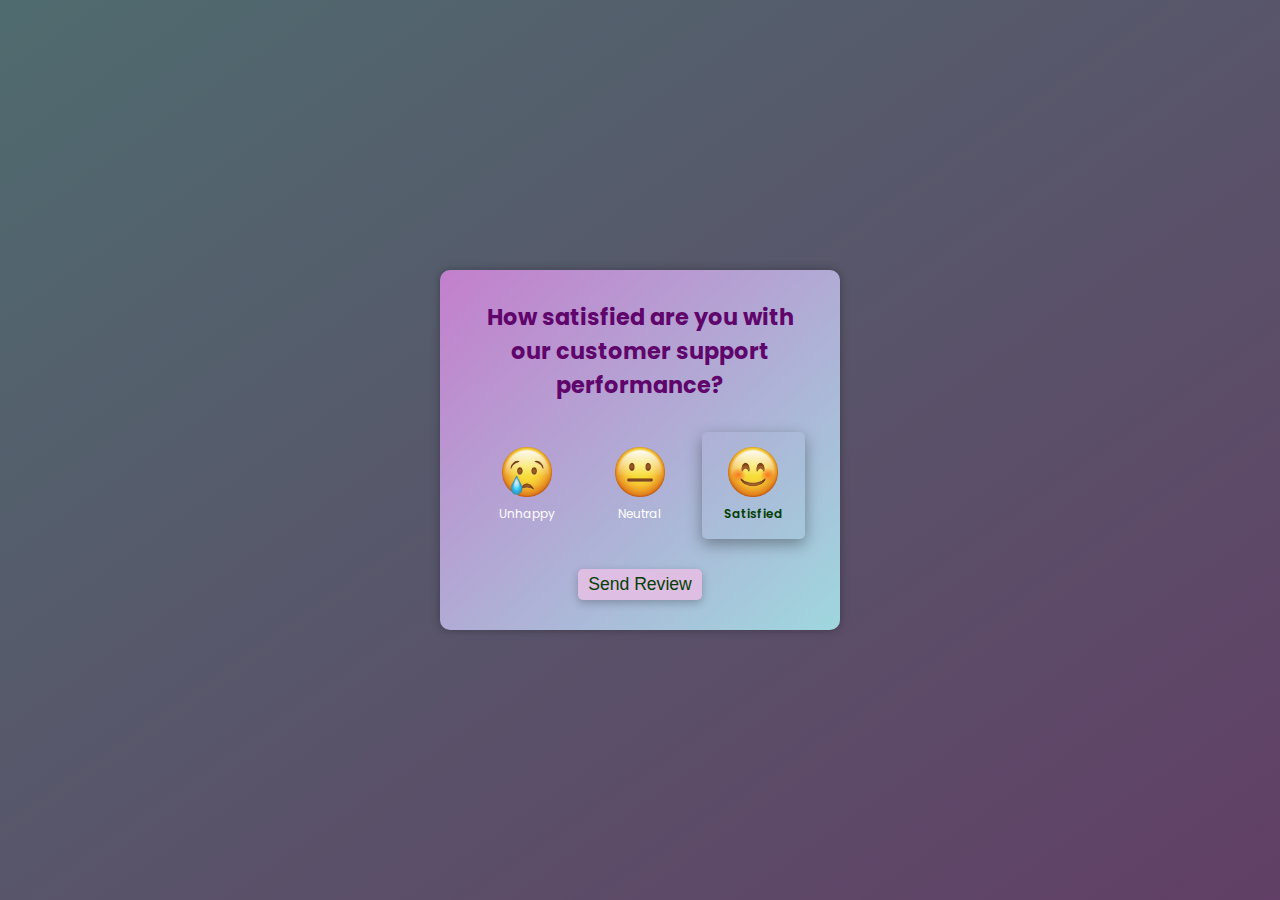
<file: FeedBackUI/index.html>
<!DOCTYPE html>
<html lang="en">
<head>
    <meta charset="UTF-8">
    <meta name="viewport" content="width=device-width, initial-scale=1.0">
    <link rel="stylesheet" href="https://cdnjs.cloudflare.com/ajax/libs/font-awesome/6.4.0/css/all.min.css"/>
    <link rel="stylesheet" href="style.css">
    <title>Feedback UI</title>
</head>
<body>
    <div id="panel" class="panel-container">
        <h2>How satisfied are you with our customer support performance?</h2>
        <div class="ratings-container">
            <div class="rating">
                <img src="./unhappy.png" alt="unhappy">
                <small>Unhappy</small>
            </div>
            <div class="rating">
                <img src="./neutral.png" alt="neutral">
                <small>Neutral</small>
            </div>
            <div class="rating active">
                <img src="./happy.png" alt="satisfied">
                <small>Satisfied</small>
            </div>
        </div>
        <button class="btn" id="send">
            Send Review
        </button>
        
    </div>
    <script src="script.js"></script>
</body>
</html>
</file>
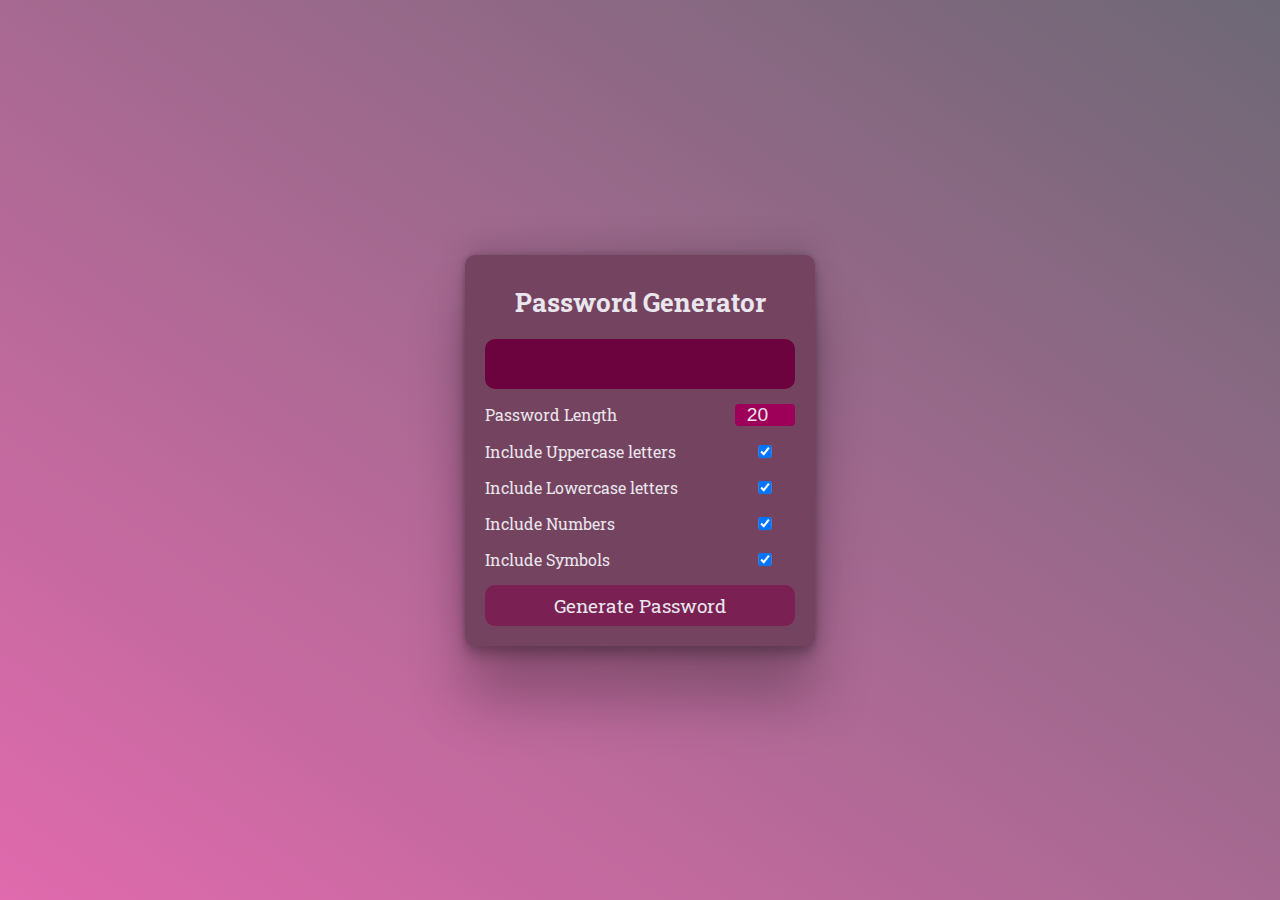
<file: PasswordGenerator/index.html>
<!DOCTYPE html>
<html lang="en">
<head>
    <meta charset="UTF-8">
    <meta name="viewport" content="width=device-width, initial-scale=1.0">
    <link rel="stylesheet" href="https://cdnjs.cloudflare.com/ajax/libs/font-awesome/6.4.0/css/all.min.css" integrity="sha512-iecdLmaskl7CVkqkXNQ/ZH/XLlvWZOJyj7Yy7tcenmpD1ypASozpmT/E0iPtmFIB46ZmdtAc9eNBvH0H/ZpiBw==" crossorigin="anonymous" referrerpolicy="no-referrer" />
    <link rel="stylesheet" href="style.css">
    <title>Password Generator</title>
</head>
<body>
    <div class="container">
        <h2>Password Generator</h2>
        <div class="result-container">
            <span id="result"></span>
            <button class="btn" id="clipboard">
                <i class="fa-regular fa-clipboard"></i>
            </button>
        </div>
        <div class="settings">
            <div class="setting">
                <label for="number">Password Length</label>
                <input type="number" name="number" id="length" min="4" max="20" value="20">
            </div>
            <div class="setting">
                <label for="uppercase">Include Uppercase letters</label>
                <input type="checkbox" name="uppercase" class="checkbox" id="uppercase" checked>
            </div>
            <div class="setting">
                <label for="lowercase">Include Lowercase letters</label>
                <input type="checkbox" name="lowercase" class="checkbox" id="lowercase" checked>
            </div>
            <div class="setting">
                <label for="digits">Include Numbers</label>
                <input type="checkbox" name="digits" class="checkbox" id="numbers" checked>
            </div>
            <div class="setting">
                <label for="symbols">Include Symbols</label>
                <input type="checkbox" class="checkbox" name="symbols" id="symbols" checked>
            </div>
        </div>

        <button class=" btn btn-large" id="generate">Generate Password</button>
    </div>
    <script src="script.js"></script>
</body>
</html>
</file>
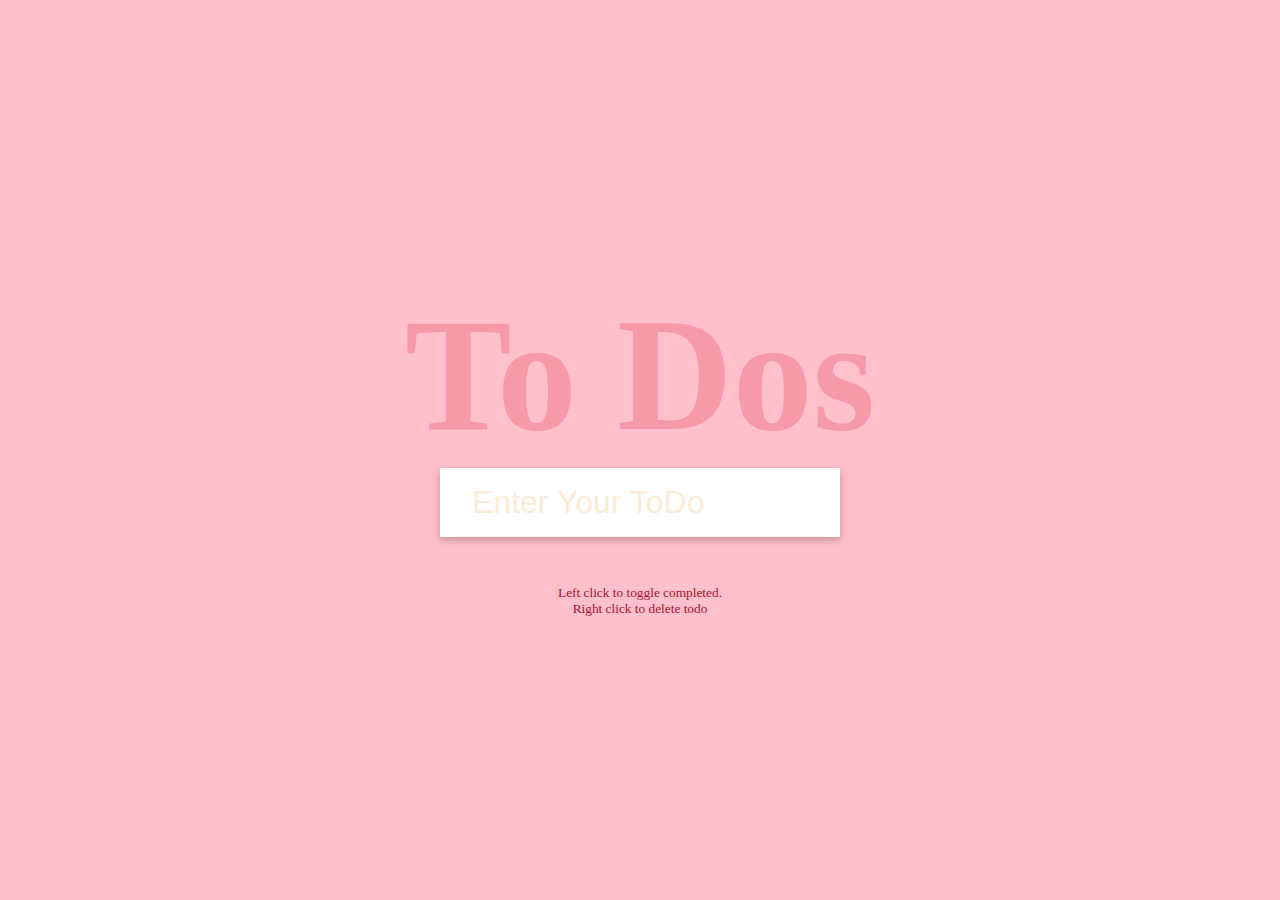
<file: To Do List/index.html>
<!DOCTYPE html>
<html lang="en">
<head>
    <meta charset="UTF-8">
    <meta name="viewport" content="width=device-width, initial-scale=1.0">
    <link rel="stylesheet" href="style.css">
    <title>To Do List</title>
</head>
<body>
    <h1>To Dos</h1>
    <form id="form">
        <input type="text" id="input" class="input" placeholder="Enter Your ToDo" autocomplete="off">

        <ul class="todos" id="todos">
            
        </ul>
    </form>
    <small>Left click to toggle completed. <br> Right click to delete todo</small>
    <script src="script.js"></script>
</body>
</html>
</file>
<file: FeedBackUI/style.css>
@import url('https://fonts.googleapis.com/css2?family=Poppins:wght@400&display=swap');

* {
    margin: 0;
    padding: 0;
    box-sizing: border-box;
}

body {
    background: linear-gradient(to left top, #c37fcc, #9fd7de);
    /* background: #ff5400; */
    display: flex;
    align-items: center;
    justify-content: center;
    height: 100vh;
    overflow: hidden;
    position: relative;
    color: #fff;
    font-family: 'Poppins', sans-serif;
}

body::after {
    content: '';
    position: absolute;
    top: 0;
    left: 0;
    width: 100%;
    height: 100vh;
    background: rgba(0, 0, 0, 0.5);
    z-index: 1;
}

.panel-container {
    background: linear-gradient(to left top,#9fd7de, #c37fcc);
    box-shadow: 0 0 10px rgba(0, 0, 0, 0.3);
    border-radius: 10px;
    font-size: 90%;
    display: flex;
    flex-direction: column;
    align-items: center;
    justify-content: center;
    text-align: center;
    padding: 30px;
    max-width: 400px;
    z-index: 10;
}

.panel-container h2 {
    font-size: 1.4rem;
    color: #5f056b;
}

.ratings-container {
    display: flex;
    margin: 20px 0;
    align-items: center;
}

img {
    width: 50px;
    height: 50px;
}

.rating {
    flex: 1;
    cursor: pointer;
    padding: 15px;
    margin: 10px 5px;
}
.rating:hover,
.rating.active {
    box-shadow: rgba(0, 0, 0, 0.35) 0px 5px 15px;
    border-radius: 5px;
}
.rating:hover small,
.rating.active small {
    color: #043e03;
    font-weight: 600;
}
button {
    color: #043e03;
    padding: 5px 10px;
    border-radius: 5px;
    outline: none;
    font-size: 1.1rem;
    border: none;
    background-color: hsl(292, 41%, 82%);
    cursor: pointer;
    box-shadow: rgba(0, 0, 0, 0.24) 0px 3px 8px;
    transition: all 0.3s ease;
}
button:hover {
    box-shadow: rgba(0, 0, 0, 0.35) 0px 5px 15px;
}

button:active {
    border: 1px solid #5f056b;
    transform: translateY(3px) scale(0.98);
    background-color: #dea4e2;
}

i {
    color: crimson;
    font-size: 1.3rem;
    padding-bottom: 1rem;
}

strong {
    font-family:'Trebuchet MS', 'Lucida Sans Unicode', 'Lucida Grande', 'Lucida Sans', Arial, sans-serif;
    font-size: 1.1rem;
    letter-spacing: 2px;
    color: #5f056b;
}
p {
    font-size: 1.1rem;
    padding-top: 0.8rem;
    font-family: 'Trebuchet MS', 'Lucida Sans Unicode', 'Lucida Grande', 'Lucida Sans', Arial, sans-serif;
    color: #5f056b;
}
</file>
<file: PasswordGenerator/style.css>
@import url('https://fonts.googleapis.com/css2?family=Roboto+Slab:wght@400;500;600&display=swap');
* {
    margin: 0;
    padding: 0;
    box-sizing: border-box;
}

body {
    background: linear-gradient(to right top, #e06aad, #6d6875);
    display: flex;
    flex-direction: column;
    height: 100vh;
    overflow: hidden;
    align-items: center;
    justify-content: center;
    font-family: 'Roboto Slab', serif;
    color: #e9e6ed;
    padding: 10px;
}

h2 {
    margin: 10px 0 20px;
    text-align: center;
    font-size: 1.6rem;
}

.container {
    background-color:#74435f;
    padding: 20px;
    box-shadow: rgba(0, 0, 0, 0.25) 0px 54px 55px, rgba(0, 0, 0, 0.12) 0px -12px 30px, rgba(0, 0, 0, 0.12) 0px 4px 6px, rgba(0, 0, 0, 0.17) 0px 12px 13px, rgba(0, 0, 0, 0.09) 0px -3px 5px;
    border-radius: 10px;
    width: 350px;
    max-width: 100%;
}

.result-container {
    background-color: #6c033f;
    display: flex;
    justify-content: flex-start;
    align-items: center;
    font-size: 1.3rem;
    padding: 12px 10px;
    height: 50px;
    width: 100%;
    border-radius: 10px;
    position: relative;
    letter-spacing: 1px;
}

.result-container #result {
    word-wrap: break-word;
    max-width: calc(100% - 40px);
    font-size: 1.1rem;
}

.result-container .btn {
    position: absolute;
    right: 20px;
    font-size: 1.5rem;
    background-color: transparent;
    border: none;
    color: #e9e6ed;
    cursor: pointer;
    transition: all 0.3s ease-in-out;
}

.btn-large {
    width: 100%;
    padding: 8px 0;
    border-radius: 10px;
    border: none;
    outline: none;
    font-size: 1.2rem;
    background-color:#7b2052;
    color: #e9e6ed;
    cursor: pointer;
    transition: all 0.3s ease-in-out;
    display: block;
    font-family: inherit;
}
.setting input {
    width: 60px;
    border-radius: 4px;
    font-size: 1.2rem;
    text-align: center;
    cursor: pointer;
    border: none;
    outline: none;
    background-color: #9e0059;
    color: #e9e6ed;
}

.btn:hover {
    box-shadow: rgba(0, 0, 0, 0.19) 0px 10px 20px, rgba(0, 0, 0, 0.23) 0px 6px 6px;
    transform: scale(1.02);
}

.btn:active {
    transform: scale(0.9);
}

.setting {
    display: flex;
    justify-content: space-between;
    align-items: center;
    margin: 15px 0;
}
</file>
<file: To Do List/style.css>
* {
    box-sizing: border-box;
    margin: 0;
    padding: 0;
}

body {
    display: flex;
    align-items: center;
    justify-content: center;
    flex-direction: column;
    height: 100vh;
    background-color: pink;
}

h1 {
    font-size: 10rem;
    text-align: center;
    color: rgb(233, 98, 120);
    opacity: 0.4;
}

form {
    box-shadow: rgba(0, 0, 0, 0.24) 0px 3px 8px;
    max-width: 100%;
    width: 400px;
}

.input {
    border: none;
    font-size: 2rem;
    padding: 1rem 2rem;
    display: block;
    width: 100%;
}

.input:focus {
    outline-color: rgb(224, 154, 166) ;
}

.input::placeholder {
    color: antiquewhite;
}

.todos {
    background-color: #fff;
    padding: 0;
    margin: 0;
    list-style-type: none;
}

.todos li {
    border-top: 1px solid #e5e5e5;
    cursor: pointer;
    font-size: 1.5rem;
    padding: 1rem 2rem;
}

.todos li.completed {
    color: #b6b6b6;
    text-decoration: line-through;
}

small {
    color: rgb(164, 19, 43);
    margin-top: 3rem;
    text-align: center;
}
</file>
